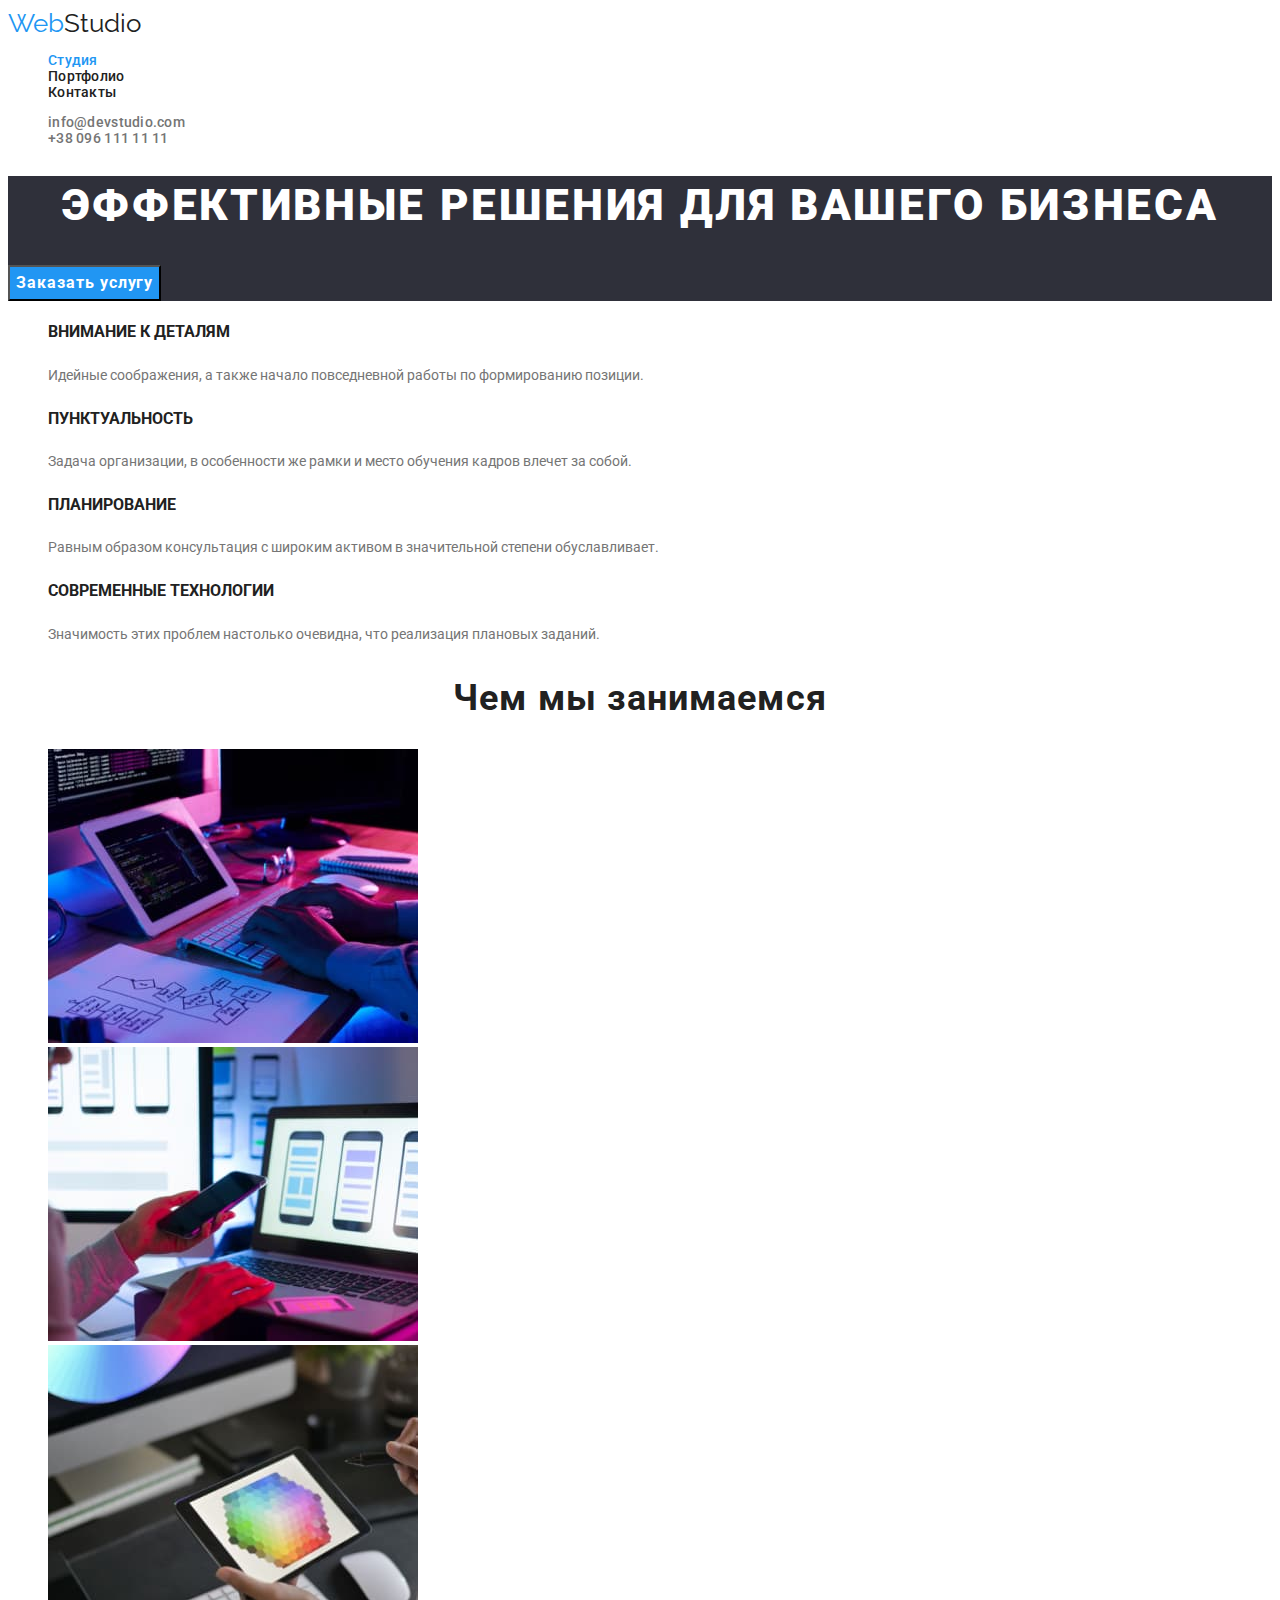
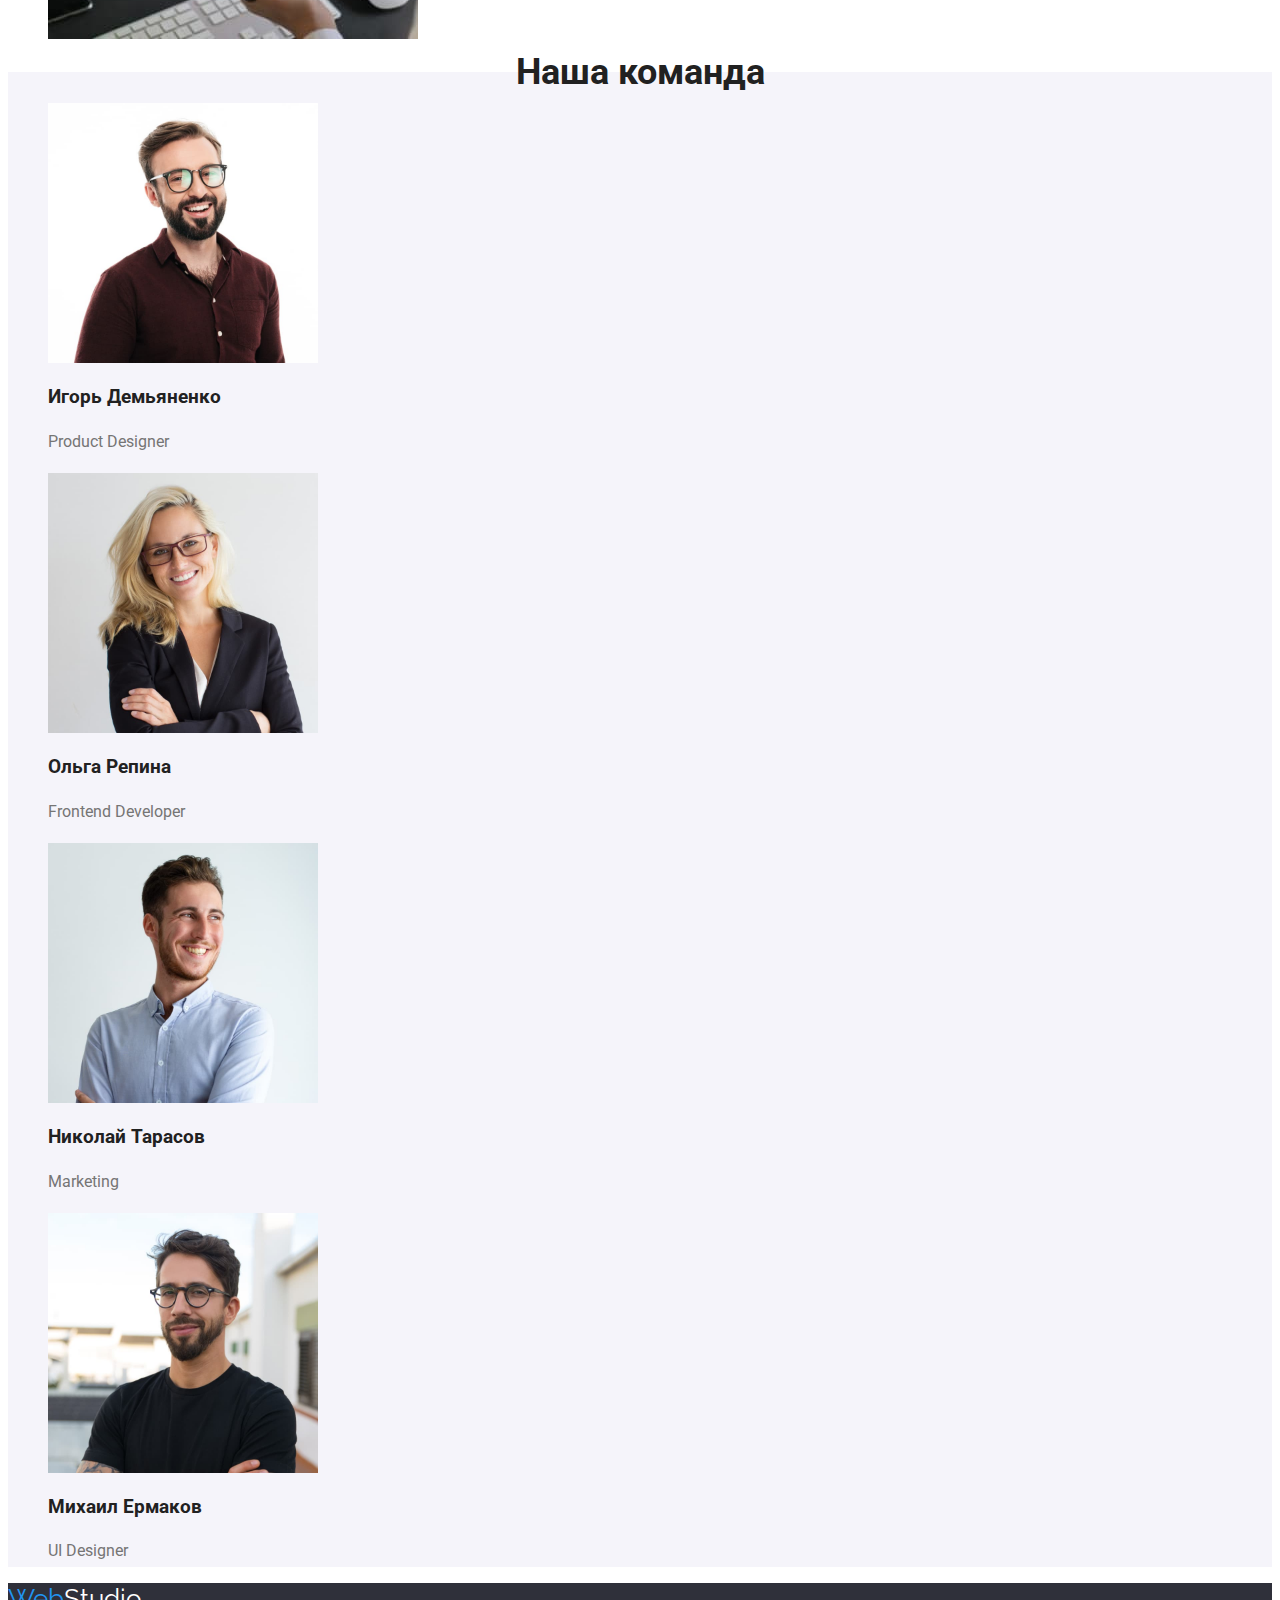
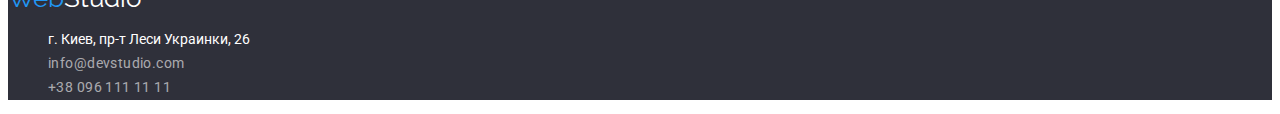
<file: index.html>
<!DOCTYPE html>
<html lang="ru">
  <head>
    <meta charset="UTF-8" />
    <meta http-equiv="X-UA-Compatible" content="IE=edge" />
    <meta name="viewport" content="width=device-width, initial-scale=1.0" />
    <title>Студия</title>

    <link rel="preconnect" href="https://fonts.googleapis.com" />
    <link rel="preconnect" href="https://fonts.gstatic.com" crossorigin />
    <link
      href="https://fonts.googleapis.com/css2?family=Raleway:wght@700&family=Roboto:wght@400;500;700;900&display=swap"
      rel="stylesheet"
    />
    <link rel="stylesheet" href="./css/styles.css" />
  </head>
  <body>
    <!--header-->
    <header class="hdr">
      <a class="logo-header" lang="eng" href="./index.html"
        ><span class="web">Web</span>Studio</a
      >
      <nav class="header-nav">
        <ul class="header-list">
          <li class="header-item">
            <a href="./index.html" class="header-link-current">Студия</a>
          </li>
          <li class="header-item">
            <a href="./portfolio.html" class="header-link">Портфолио</a>
          </li>
          <li class="header-item">
            <a href="Контакты" class="header-link">Контакты</a>
          </li>
        </ul>
      </nav>
      <ul class="header-list-cont">
        <li>
          <a href="mailto:info@devstudio.com" class="header-link-cont"
            >info@devstudio.com</a
          >
        </li>
        <li>
          <a href="tel:+380961111111" class="header-link-cont"
            >+38 096 111 11 11</a
          >
        </li>
      </ul>
    </header>

    <main>
      <!--hero-->
      <section class="hero">
        <h1 class="hero-title">Эффективные решения для вашего бизнеса</h1>
        <button type="button" class="hero-btn">Заказать услугу</button>
      </section>
      <!--features-->
      <section class="section">
        <h2 class="section-title" hidden>Преимущества</h2>
        <ul class="features">
          <li>
            <h3 class="title">Внимание к деталям</h3>
            <p class="text">
              Идейные соображения, а также начало повседневной работы по
              формированию позиции.
            </p>
          </li>
          <li>
            <h3 class="title">Пунктуальность</h3>
            <p class="text">
              Задача организации, в особенности же рамки и место обучения кадров
              влечет за собой.
            </p>
          </li>
          <li>
            <h3 class="title">Планирование</h3>
            <p class="text">
              Равным образом консультация с широким активом в значительной
              степени обуславливает.
            </p>
          </li>
          <li>
            <h3 class="title">Современные технологии</h3>
            <p class="text">
              Значимость этих проблем настолько очевидна, что реализация
              плановых заданий.
            </p>
          </li>
        </ul>
      </section>
      <!--portfolio-->
      <section class="section">
        <h2 class="section-title">Чем мы занимаемся</h2>

        <ul class="portfolio">
          <li>
            <img
              src="images/img1o.jpg"
              alt="кисти рук набирают текст на клавиатуре"
              width="370"
            />
          </li>
          <li>
            <img
              src="images/img2o.jpg"
              alt="человек смотрит в ноутбук"
              width="370"
            />
          </li>
          <li>
            <img src="images/img3o.jpg" alt="руки держат платшет" width="370" />
          </li>
        </ul>
      </section>
      <!--employees-->
      <section class="section-employees">
        <h2 class="section-title">Наша команда</h2>
        <ul class="employees">
          <li>
            <img src="photo/photo1o.jpg" alt="фотография1" width="270" />
            <h3 class="title">Игорь Демьяненко</h3>
            <p class="text" lang="en">Product Designer</p>
          </li>
          <li>
            <img src="photo/photo2o.jpg" alt="фотография2" width="270" />
            <h3 class="title">Ольга Репина</h3>
            <p class="text" lang="en">Frontend Developer</p>
          </li>
          <li>
            <img src="photo/photo3o.jpg" alt="фотография3" width="270" />
            <h3 class="title">Николай Тарасов</h3>
            <p class="text" lang="en">Marketing</p>
          </li>
          <li>
            <img src="photo/photo4o.jpg" alt="фотография4" width="270" />
            <h3 class="title">Михаил Ермаков</h3>
            <p class="text" lang="en">UI Designer</p>
          </li>
        </ul>
      </section>
    </main>
    <!--footer-->

    <footer class="footer">
      <a class="logo-footer" href="./index.html"
        ><span class="web">Web</span>Studio</a
      >
      <address>
        <ul class="footer-list">
          <li>г. Киев, пр-т Леси Украинки, 26</li>
          <li>
            <a href="mailto:info@devstudio.com" class="footer-link"
              >info@devstudio.com</a
            >
          </li>
          <li>
            <a href="tel:+380961111111" class="footer-link"
              >+38 096 111 11 11</a
            >
          </li>
        </ul>
      </address>
    </footer>
  </body>
</html>
</file>
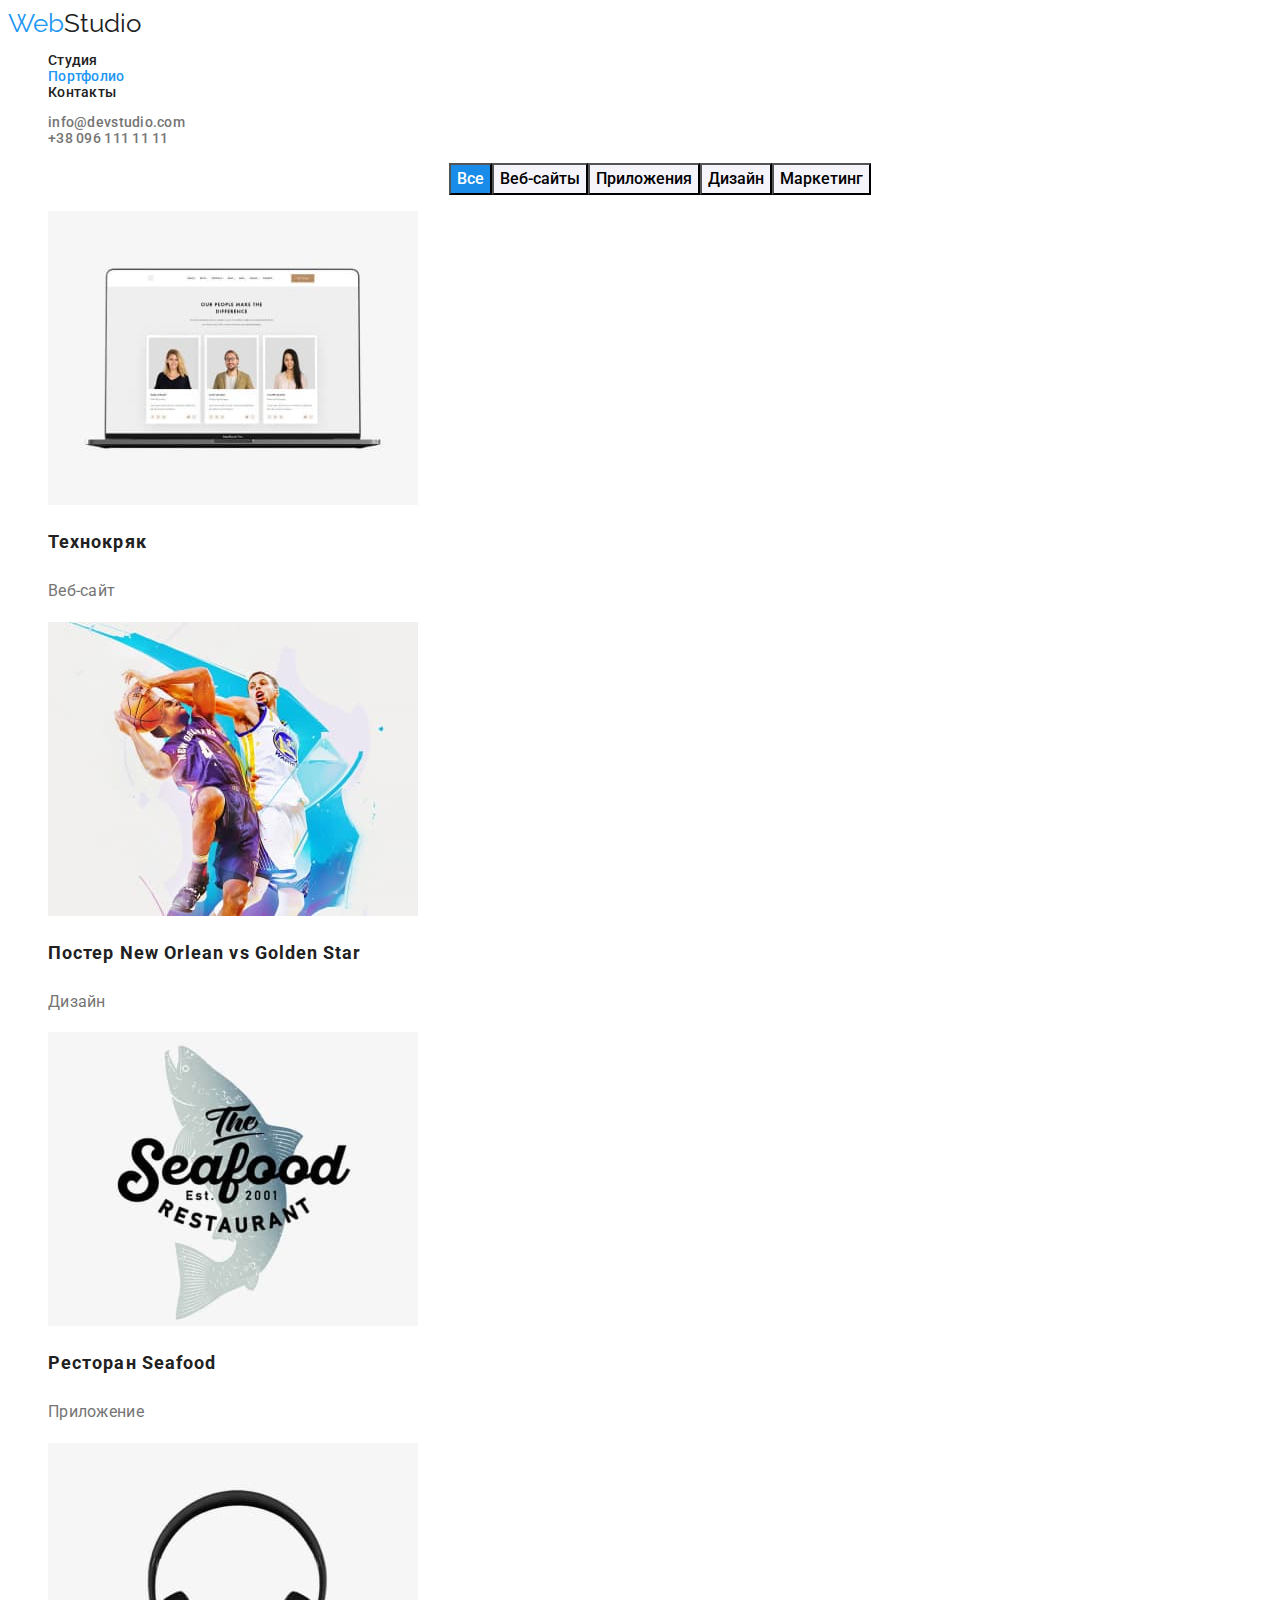
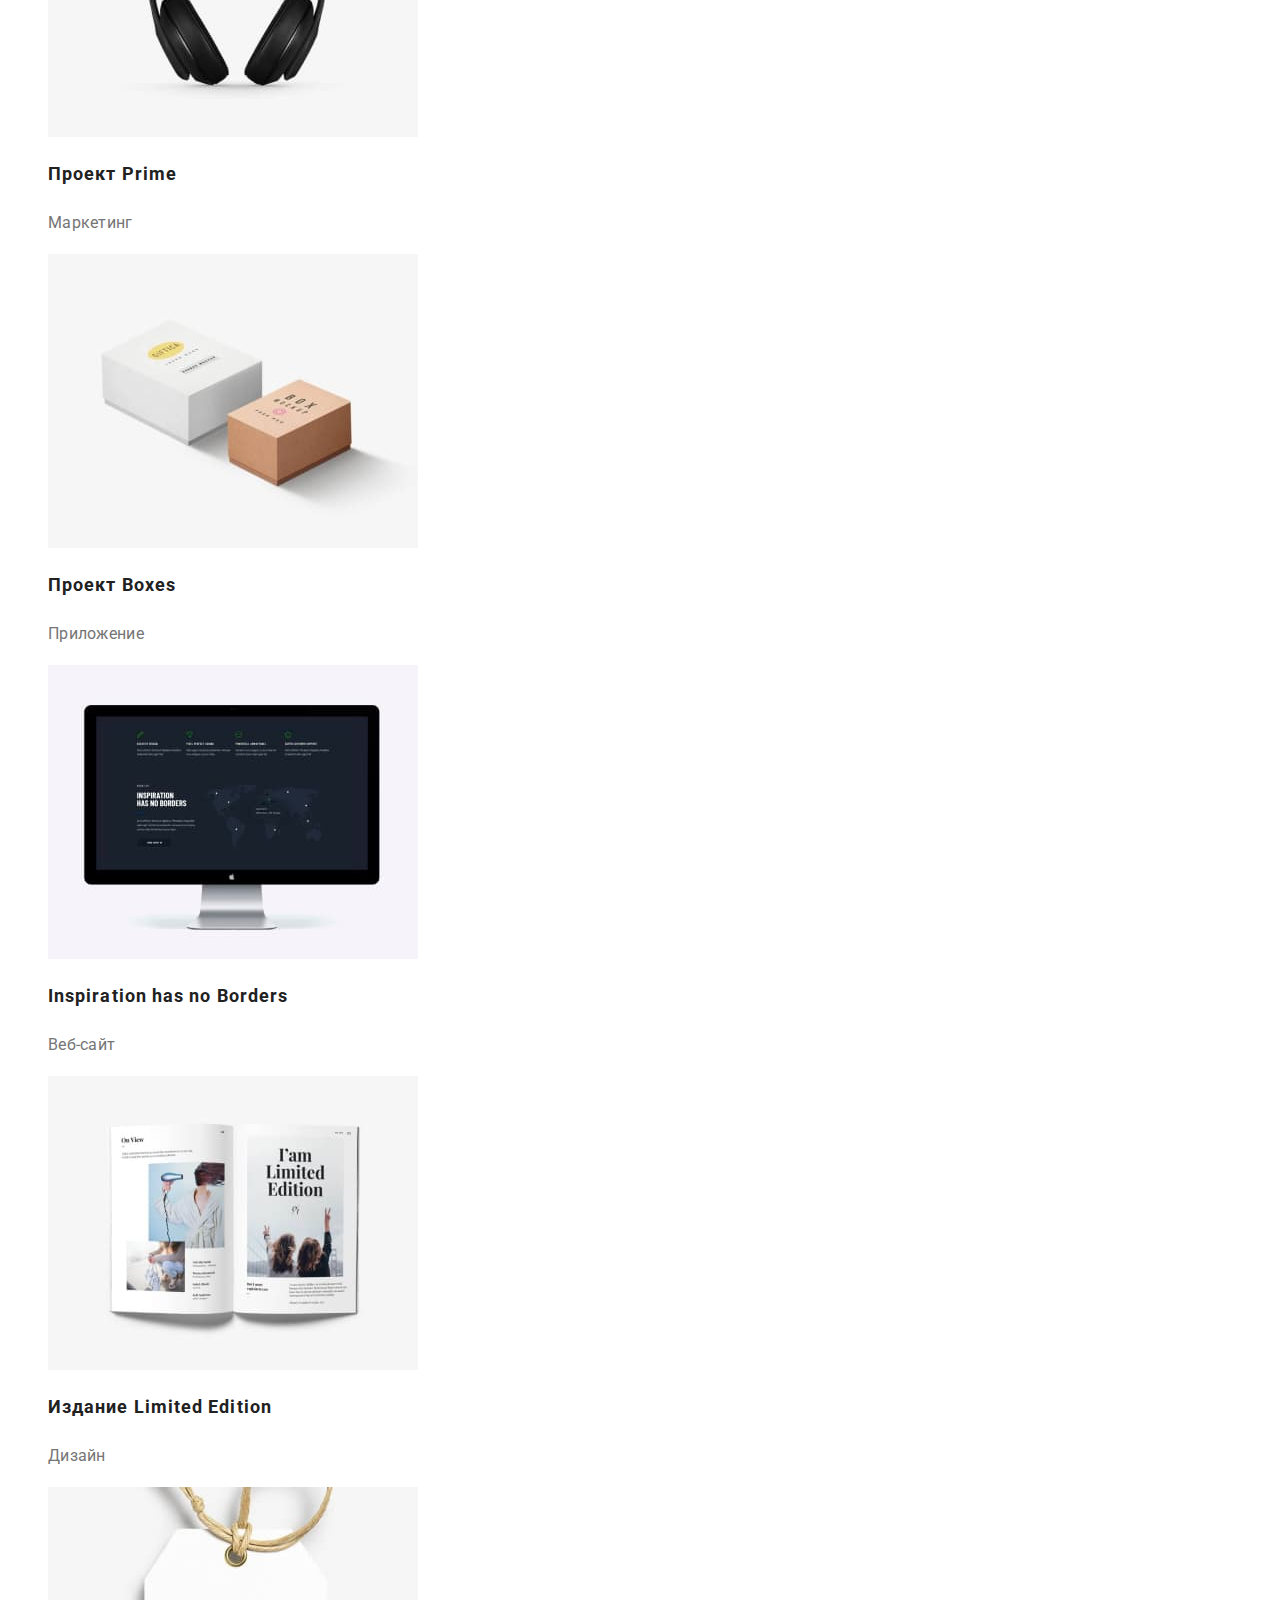
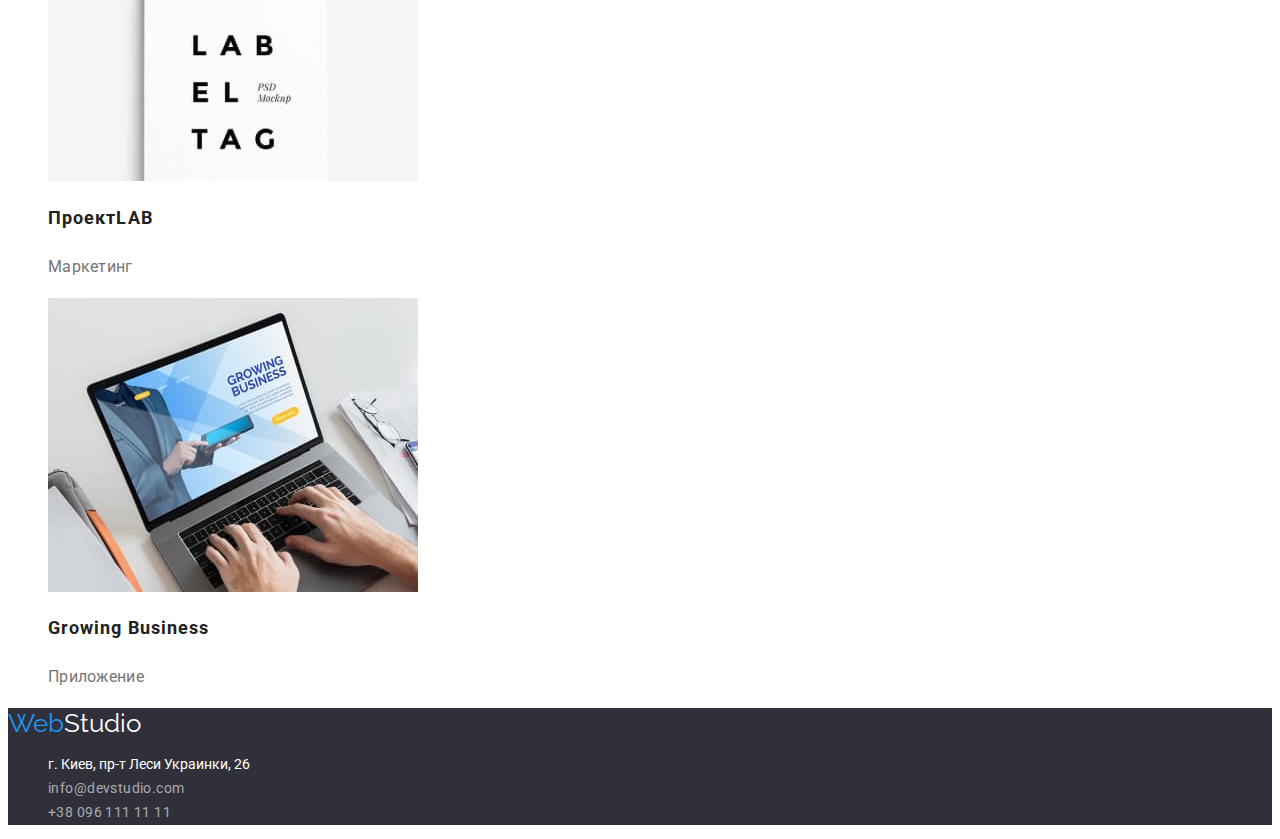
<file: portfolio.html>
<!DOCTYPE html>
<html lang="ru">
  <head>
    <meta charset="UTF-8" />
    <meta http-equiv="X-UA-Compatible" content="IE=edge" />
    <meta name="viewport" content="width=device-width, initial-scale=1.0" />
    <title>Портфолио</title>

    <link rel="preconnect" href="https://fonts.googleapis.com" />
    <link rel="preconnect" href="https://fonts.gstatic.com" crossorigin />
    <link
      href="https://fonts.googleapis.com/css2?family=Raleway:wght@700&family=Roboto:wght@400;500;700;900&display=swap"
      rel="stylesheet"
    />
    <link rel="stylesheet" href="./css/styles.css" />
  </head>
  <body>
    <!--header-->
    <header class="hdr">
      <a class="logo-header" href="./index.html"
        ><span class="web">Web</span>Studio</a
      >
      <nav class="header-nav">
        <ul class="header-list">
          <li class="header-item">
            <a href="./index.html" class="header-link">Студия</a>
          </li>
          <li class="header-item">
            <a href="./portfolio.html" class="header-link-current">Портфолио</a>
          </li>
          <li class="header-item">
            <a href="Контакты" class="header-link">Контакты</a>
          </li>
        </ul>
      </nav>
      <ul class="header-list-cont">
        <li>
          <a href="mailto:info@devstudio.com" class="header-link-cont"
            >info@devstudio.com</a
          >
        </li>
        <li>
          <a href="tel:+380961111111" class="header-link-cont"
            >+38 096 111 11 11</a
          >
        </li>
      </ul>
    </header>

    <main>
      <section class="section-portfolio">
        <h1 hidden class="main-title">Портфолио</h1>
        <!--buttons-->
        <ul class="menu-center">
         <li class="item"><button class="pointer-current-btn" type="button">Все</button></li>
          <li class="item"><button class="pointer" type="button">Веб-сайты</button></li>
          <li class="item"><button class="pointer" type="button">Приложения</button></li>
          <li class="item"><button class="pointer" type="button">Дизайн</button></li>
          <li class="item"><button class="pointer" type="button">Маркетинг</button></li>
        </ul>
        </section>


      <!--portfolio-->
        <ul class="portfolio">
          <li>
            <a href="" class="header-link">
              <img
                src="images/portfolio/imgp1.jpg"
                alt="фотография1"
                width="370"
              />
              <h2 class="title">Технокряк</h2>
              <p class="text">Веб-сайт</p>
            </a>
          </li>
          <li>
            <a href="" class="header-link"
              ><img
                src="images/portfolio/imgp2.jpg"
                alt="фотография2"
                width="370"
              />
              <h2 class="title" >Постер <span lang="en"> New Orlean vs Golden Star</span></h2>
              <p class="text">Дизайн</p>  
            </a>
          </li>
          <li>
            <a href="" class="header-link"
              ><img
                src="images/portfolio/imgp3.jpg"
                alt="фотография3"
                width="370"
              />
              <h2 class="title">Ресторан <span lang="en">Seafood</span></h2>
              <p class="text">Приложение</p>
            </a>
          </li>
          <li>
            <a href="" class="header-link"
              ><img
                src="images/portfolio/imgp4.jpg"
                alt="фотография4"
                width="370"
              />
              <h2 class="title" >Проект <span lang="en">Prime</span></h2>
              <p class="text">Маркетинг</p>
            </a>
          </li>
          <li>
            <a href="" class="header-link"
              ><img
                src="images/portfolio/imgp5.jpg"
                alt="фотография5"
                width="370"
              />
              <h2 class="title" >Проект <span lang="en">Boxes</span> </h2>
              <p class="text">Приложение</p>
            </a>
          </li>
          <li>
            <a href="" class="header-link"
              ><img
                src="images/portfolio/imgp6.jpg"
                alt="фотография6"
                width="370"
              />
              <h2 class="title" lang="en">Inspiration has no Borders</h2>
              <p class="text">Веб-сайт</p>
            </a>
          </li>
          <li>
            <a href="" class="header-link"
              ><img
                src="images/portfolio/imgp7.jpg"
                alt="фотография4"
                width="370"
              />
              <h2 class="title" >Издание <span lang="en">Limited Edition</span></h2>
              <p class="text">Дизайн</p>
            </a>
          </li>
          <li>
            <a href="" class="header-link"
              ><img
                src="images/portfolio/imgp8.jpg"
                alt="фотография8"
                width="370"
              />
              <h2 class="title" >Проект<span lang="en">LAB</span> </h2>
              <p class="text">Маркетинг</p>
            </a>
          </li>
          <li>
            <a href="" class="header-link"
              ><img
                src="images/portfolio/imgp9.jpg"
                alt="фотография9"
                width="370"
              />
              <h2 class="title" lang="en">Growing Business</h2>
              <p class="text">Приложение</p>
            </a>
          </li>
        </ul>
      </section>
    </main>

    <!--footer-->

    <footer class="footer">
      <a class="logo-footer" href="./index.html"
        ><span class="web">Web</span>Studio</a
      >
      <address>
        <ul class="footer-list">
          <li>г. Киев, пр-т Леси Украинки, 26</li>
          <li>
            <a href="mailto:info@devstudio.com" class="footer-link"
              >info@devstudio.com</a
            >
          </li>
          <li>
            <a href="tel:+380961111111" class="footer-link"
              >+38 096 111 11 11</a
            >
          </li>
        </ul>
      </address>
    </footer>
  </body>
</html>
</file>
<file: css/styles.css>
:root {
  --primary-text-color: #212121;
  --text-color: #757575;
  --footer-text: #ffffff;
  --body-background-color: #fff;
  --hover-color: #2196f3;
  --background-color: #2f303a;
  --portfolio-buttons: #f5f4fa;
  --footer-text-transp: rgba(255, 255, 255, 0.6);
  --hero-button-fover: #188ce8;
  --team-background: #f5f4fa;
}
body {
  background-color: var(--body-background-color);
  color: var(--primary-text-color);
  font-family: roboto, sans-serif;
  font-size: 16px;
}
.logo-header {
  text-decoration: none;
  color: var(--primary-text-color);
  font-family: raleway, sans-serif;
  font-size: 26px;
  line-height: 1.19;
}
.logo-header .web {
  color: var(--hover-color);
}
.logo-header:hover,
.logo-header:focus {
  color: var(--text-color);
}

.header-list,
.header-link {
  color: var(--primary-text-color);
  list-style: none;
  text-decoration: none;
  font-weight: 500;
  font-size: 14px;
  line-height: 1.14;
  letter-spacing: 0.02em;
}

.header-link:hover,
.header-link:focus,
.header-link-cont:hover,
.header-link-cont:focus,
.footer-link:hover,
.footer-link:focus {
  color: var(--hover-color);
}

.header-list-cont,
.header-link-cont {
  color: var(--text-color);
  list-style: none;
  text-decoration: none;
  font-weight: 500;
  font-size: 14px;
  line-height: 1.14;
  letter-spacing: 0.02em;
}

.header-link-current {
  list-style: none;
  text-decoration: none;
  color: var(--hover-color);
}
/* main-hero*/

.hero {
  background-color: var(--background-color);
}
.hero-title {
  color: #ffffff;
  font-weight: 900;
  font-size: 44px;
  line-height: 1.36;

  text-align: center;
  letter-spacing: 0.06em;
  text-transform: uppercase;
}
.button {
  font-family: inherit;
}

.hero-btn {
  background-color: var(--hover-color);
  color: var(--footer-text);
  font-weight: 700;
  font-size: 16px;
  line-height: 1.87;

  display: flex;
  align-items: center;
  text-align: center;
  letter-spacing: 0.06em;
  font-family: inherit;
}
.hero-btn:hover,
.hero-btn:focus {
  background-color: var(--hero-button-fover);
}
/* features*/
.features {
  list-style: none;
}

.features .title {
  font-weight: 700;
  font-size: 16px;
  line-height: 1.9;
  text-transform: uppercase;
}

.features .text {
  color: var(--text-color);
  font-size: 14px;
  line-height: 1.71;
}
.section-employees {
  background-color: var(--team-background);
}
.section .section-title {
font-size: 36px;
line-height: 1.17;
text-align: center;
letter-spacing: 0.03em;
}


/* portfolio */

.portfolio {
  list-style: none;
}
.section-portfolio .section-title {
  font-weight: 700;
  font-size: 36px;
  line-height: 1.17;
  text-align: center;
}
/* employees */

.employees {
  list-style: none;
}
.section-employees .section-title {
  font-weight: 700;
  font-size: 36px;
  line-height: 1.17px;
  text-align: center;
}

}
.employees .title {
  font-weight: 500;
  font-size: 16px;
  line-height: 1.9;
}
.employees .text {
  color: var(--text-color);
  font-size: 16px;
  line-height: 1.9;
}

/* footer */

.footer {
  background-color: var(--background-color);
}

.logo-footer {
  text-decoration: none;
  font-family: raleway, sans-serif;
  color: var(--body-background-color);
  font-size: 26px;
  line-height: 1.19;
}
.logo-footer .web {
  color: var(--hover-color);
}
.logo-footer:hover,
.logo-footer:focus {
  color: var(--text-color);
}
.footer-list {
  list-style: none;
  color: var(--footer-text);
  text-decoration: none;
  font-size: 14px;
  font-style: normal;
  line-height: 1.71;
}

.footer-link {
  list-style: none;
  color: var(--footer-text-transp);
  text-decoration: none;
  font-size: 14px;
  line-height: 1.71;
  letter-spacing: 0.03em;
}
/* Portfolio */
.menu-center {
  list-style: none;
  text-decoration: none;
  display: flex;
  align-items: center;
  justify-content: center;
}

.pointer {
  background-color: var(--portfolio-buttons);
  font-weight: 500;
  font-size: 16px;
  line-height: 1.63;
  font-family: inherit;
  cursor: pointer;
}
.pointer-current-btn {
  background-color: var(--hero-button-fover);
  color: var(--body-background-color);
  font-weight: 500;
  font-size: 16px;
  line-height: 1.63;
  font-family: inherit;
  cursor: pointer;
}
.pointer:hover,
.pointer:focus {
  background-color: var(--hover-color);
  color: #ffffff;
}

.portfolio .title {
  font-weight: 700;
  font-size: 18px;
  line-height: 2;
  letter-spacing: 0.06em;
}
.portfolio .text {
  color: #757575;
  font-weight: 400;
  font-size: 16px;
  line-height: 1.87;
}
</file>
